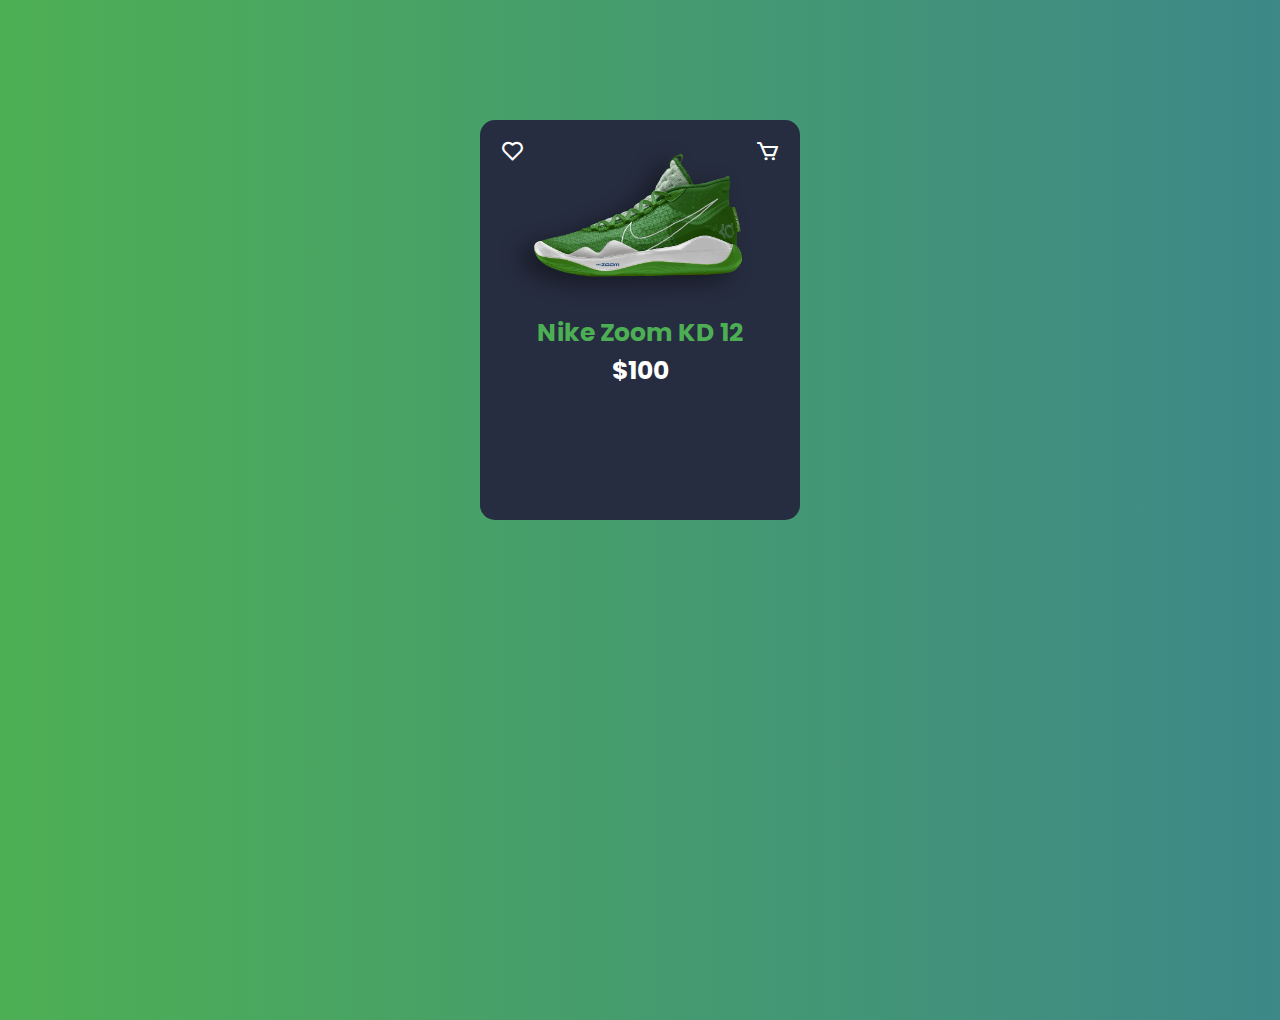
<file: Day_1/Product_Card/index.html>
<!DOCTYPE html>
<html lang="en">
<head>
    <meta charset="UTF-8">
    <meta name="viewport" content="width=device-width, initial-scale=1.0">
    <title>Product Card</title>
    <link rel="stylesheet" href="./style.css">
    <link href='https://unpkg.com/boxicons@2.1.4/css/boxicons.min.css' rel='stylesheet'>

</head>
<body>
    <div class="card">
        <div class="card__heart">
            <i class='bx bx-heart'></i>
        </div>
        <div class="card__cart">
            <i class='bx bx-cart' ></i>
        </div>
        <div class="card__img">
           <img src="Nike Zoom KD 12.png" alt="">
        </div>
        <div class="card__title">
            Nike Zoom KD 12
        </div>
        <div class="card__price">
            $100
        </div>
        <div class="card__size">
            <h3>Size: </h3>
            <span>6</span>
            <span>7</span>
            <span>7</span>
            <span>9</span>

        </div>
        <div class="card__color">
            <h3>Color: </h3>
            <span class="card__color--green"></span>
            <span class="card__color--red"></span>
            <span class="card__color--black"></span>

        </div>
        <div class="card__action">
            <button>Buy Now</button>
            <button>Add Cart</button>
        </div>
    </div>
</body>
</html>
</file>
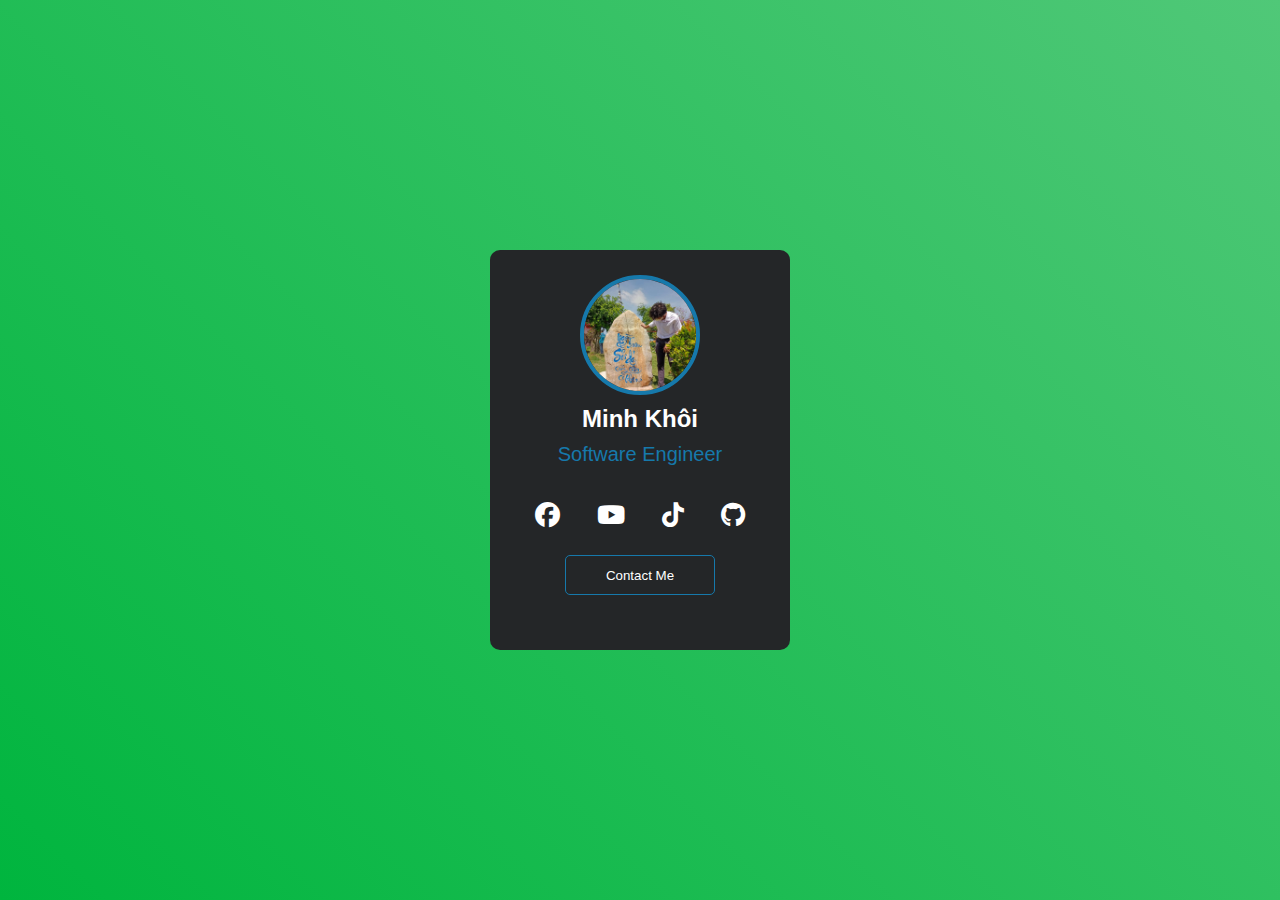
<file: Day_2/Profile_Card/index.html>
<!DOCTYPE html>
<html lang="en">
<head>
    <meta charset="UTF-8">
    <meta name="viewport" content="width=device-width, initial-scale=1.0">
    <title>Profile</title>
    <link rel="stylesheet" href="/Day_2/Profile_Card/style.css">
    <link rel="stylesheet" href="./fontawesome-free-6.5.2-web/css/all.css">
</head>
<body>
    <div class="card">
        <div class="card__img">
            <img src="img_file.jpg" alt="">
        </div>
        <h2>Minh Khôi</h2>
        <p>Software Engineer</p>
        <div class="card__social">
            <a href="">
                <i class="fa-brands fa-facebook"></i>
            </a>
            <a href="">
                <i class="fa-brands fa-youtube"></i>
            </a>
            <a href="">
                <i class="fa-brands fa-tiktok"></i>
            </a>
            <a href="">
                <i class="fa-brands fa-github"></i>
            </a>
        </div>
        <button>Contact Me</button>
    </div>
</body>
</html>
</file>
<file: Day_1/Product_Card/style.css>
@import url('https://fonts.googleapis.com/css2?family=Poppins:ital,wght@0,100;0,200;0,300;0,400;0,500;0,600;0,700;0,800;0,900;1,100;1,200;1,300;1,400;1,500;1,600;1,700;1,800;1,900&display=swap');
:root{
    --primary-color:#4daf54;
}
*{
    margin: 0;
    padding: 0;
    box-sizing: border-box;
    font-family: "Poppins";
}
body{
    height: 100vh;
    background: linear-gradient(to right,#4daf54,#3d8888);
}
.card {
    margin:120px auto;
    width: 320px;
    height: 400px;
    padding: 20px;
    background: #272d40;
    border-radius: 15px;
    color: white;
    position: relative;
    
}
.card__heart, .card__cart{
    font-size: 25px;
    position: absolute;
    left: 20px;
    top: 15px;
    cursor: pointer;
    /* chỗ này dùng z - index: để khắc phục ảnh bị che hover không lên pointer */
    z-index: 1;
}
.card__cart{
    left: unset;
    right: 20px;

}
.card__img{
    width: 90%;
    transition: 0.5s;
}
.card__img img{
    width: 100%;
    height: 100%;
    object-fit: cover;

}
.card__title, .card__price{
    font-size: 25px;
    text-align: center;
    font-weight: bold;
    transition: 0.5s;

}
.card__title {
    color: var(--primary-color);
}
.card__size, .card__color{
    display: flex;
    align-items: center;
    margin-bottom: 10px;
}
.card__size span{
    padding: 1px 10px;
    background:#dadada;
    color: black;
    border-radius: 5px;
    margin: 0 3px;
    cursor: pointer;

}
.card__color span{
    width: 15px;
    height: 15px;
    border-radius: 50%;
    padding: 1px 5px;
    margin: 0 5px;
    cursor: pointer;

}
.card__color--green{
    background-color: green;
}
.card__color--red{
    background-color: red;
}
.card__color--black{
    background-color: black;
}
.card__action button{
    background:var(--primary-color);
    border: none;
    outline: none;
    color: white;
    padding: 10px 20px;
    border-radius: 5px;
    font-weight: bold;
    margin-right: 10px;
    transition: 0.25s;
    cursor: pointer;

}
.card__action button:hover{
    transform: scale(0.9);
}
.card:hover .card__img{
    transform:translateY(-90px) rotate(-20deg);
}
.card:hover .card__title {
    transform:translate(-38px, -72px);
}
.card:hover .card__price{
    transform:translate(-117px, -72px);

}
.card__size{
    margin-top: 150px;

}
.card__size,.card__color, .card__action{
    visibility: hidden; 
    opacity: 0;
    transition: 0.5s;
}

.card:hover .card__size,
.card:hover .card__color,
.card:hover .card__action{
    visibility: visible; 
     opacity: 100;
     transition-delay: 0.4s;
}
.card:hover .card__size{
    margin-top: -30px;

}
</file>
<file: Day_2/Profile_Card/style.css>
@import url('https://fonts.googleapis.com/css2?family=Poppins:ital,wght@0,100;0,200;0,300;0,400;0,500;0,600;0,700;0,800;0,900;1,100;1,200;1,300;1,400;1,500;1,600;1,700;1,800;1,900&display=swap');
:root {
    --primary-color: #1679AB
}
*{
    margin: 0;
    padding: 0;
    box-sizing: border-box;
}
body {
    height: 100vh;
    background: linear-gradient(45deg,#00b53e,#50c878);
    display: flex;
    justify-content: center;
    align-items: center;
    font-family: Arial, Helvetica, sans-serif;
    color: white;
}
.card {
    height: 400px;
    width: 300px;
    border-radius: 10px;
    background: #242628;
    text-align: center;
    overflow: hidden;
}
.card__img {
    width: 120px;
    height: 120px;
    border: 4px solid var(--primary-color);
    border-radius: 50%;
    overflow: hidden;
    margin: 0 auto;
    transform: translateY(25px);
    transition: 0.5s;
}
.card__img img {
    width: 100%;
    height: 100%;
    object-fit: cover;
    object-position: center;
}
.card h2 {
    margin-top: 35px;
}
.card p{
    color: var(--primary-color);
    padding: 10px;
    font-size: 20px;
}
.card__social {
    margin: 25px 0;
}
.card__social a{
    color: white;
    margin: 25px 15px;
    font-size: 25px;
    text-decoration: none;
}
.card__social a:hover{
    color:var(--primary-color);
}
.card button{
    width: 150px;
    height: 40px;
    border-radius: 5px;
    border: 1px solid var(--primary-color);
    background: transparent;
    color: white;
    transition: 0.5s;
    cursor: pointer;
}

.card button:hover {
    background: var(--primary-color);

}

.card__img:hover{
    width: 100%;
    height: 100%;
    border-radius: unset;
    transform: unset;
    border: none;
}
</file>
